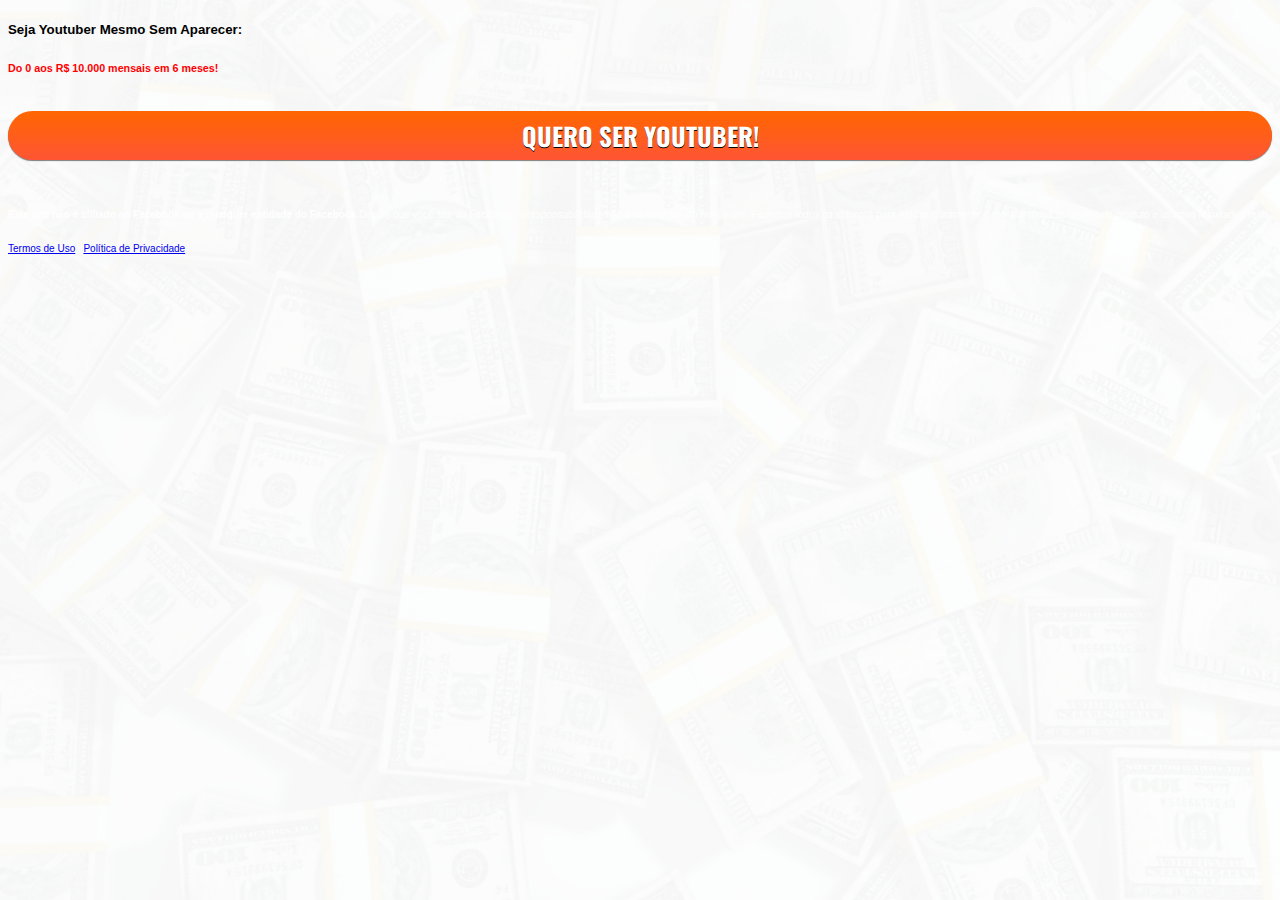
<file: index.html>
<!DOCTYPE html>
<html lang="pt-br">
  <head>
    
    
    <!-- Google Tag Manager -->
<script>(function(w,d,s,l,i){w[l]=w[l]||[];w[l].push({'gtm.start':
new Date().getTime(),event:'gtm.js'});var f=d.getElementsByTagName(s)[0],
j=d.createElement(s),dl=l!='dataLayer'?'&l='+l:'';j.async=true;j.src=
'https://www.googletagmanager.com/gtm.js?id='+i+dl;f.parentNode.insertBefore(j,f);
})(window,document,'script','dataLayer','GTM-PZ3PN7F');</script>
    <!-- End Google Tag Manager -->
    
    
    <meta charset="utf-8">
    <meta name="viewport" content="width=device-width, initial-scale=1, shrink-to-fit=no">

    <link rel="stylesheet" href="https://stackpath.bootstrapcdn.com/bootstrap/4.1.3/css/bootstrap.min.css" integrity="sha384-MCw98/SFnGE8fJT3GXwEOngsV7Zt27NXFoaoApmYm81iuXoPkFOJwJ8ERdknLPMO" crossorigin="anonymous">

    <link rel="preconnect" href="https://fonts.googleapis.com">
    <link rel="preconnect" href="https://fonts.gstatic.com" crossorigin>
    <link href="https://fonts.googleapis.com/css2?family=Cabin:ital,wght@0,400;0,500;0,600;0,700;1,400;1,500;1,600;1,700&family=Dosis:wght@200;300;400;500;600;700;800&family=Oswald:wght@200;300;400;500;600;700&family=Signika:wght@300;400;500;600;700&display=swap" rel="stylesheet">

    <link rel="stylesheet" href="./assets/css/com.css">

    <!-- Título da Página -->
    <title>Hackeando o Youtube</title>
    
    <style type="text/css">
      body {
        color: white;
        background-image: url("assets/img/Money_Background.png");
        background-color: rgba(0, 0, 0, 0.6);
        background-position: center;
        background-size: cover;
        background-attachment: fixed;
      }
    </style>

    <!-- Verificação de Domínio -->
    <meta name="facebook-domain-verification" content="f9i2tptwvby0pt3am78tr60lm4z0wg" />
    
  
    
  </head>
  <body>
    
    <!-- Google Tag Manager (noscript) -->
<noscript><iframe src="https://www.googletagmanager.com/ns.html?id=GTM-PZ3PN7F"
height="0" width="0" style="display:none;visibility:hidden"></iframe></noscript>
    <!-- End Google Tag Manager (noscript) -->
    
    <header class="py-4">
      <div class="container">
        <div class="row justify-content-center">
          <div class="col-lg-8 text-center">

            <!-- Headline -->
            <h5 class="my-4"><p style="color:#000000";><b>Seja Youtuber Mesmo Sem Aparecer:</b></h5>

            <!-- Headline -->
            <h6 class="my-4"><p style="color:#FF0000";><b>Do 0 aos R$ 10.000 mensais em 6 meses!<br><br></b></h6>
            
            


            <!-- VSL -->
            <script type="text/javascript" id="scr_62549f92a95eb8000a7c830a">var s=document.createElement("script");s.src="https://cdn.converteai.net/742c0b01-d8ce-4935-969e-f89017575d5f/players/62549f92a95eb8000a7c830a/player.js",s.async=!0,document.head.appendChild(s);</script>

            <!-- Botão -->
            <div id="cta1" class="mt-4 d-none">
              <a href="https://pay.kiwify.com.br/1FzugTP" class="a-btn" style="background-color:#e71345;padding:12px 16px;cursor:pointer;color:#FFFFFF;font-weight:600;border-radius:48px;border:0px solid #e71345;font-size:20px;">

                <span class="span-btn">QUERO SER YOUTUBER!</span>
              </a>
            </div> 

          
            <!-- Disclamer Facebook -->
            <p style="color:#ffffff";> <font size= 1px><b><br>Este site não é afiliado ao Facebook ou a qualquer entidade do Facebook.</b>Depois que você sair do Facebook, a responsabilidade não é deles e sim do nosso site. Fazemos todos os esforços para indicar claramente e mostrar todas as provas do produto e usamos resultados reais.

            <!-- Termos de Uso e Política de Privacidade -->
            <div class="text-white mt-4"><a href="termos.html" class="text-white">Termos de Uso</a> | <a href="privacidade.html" class="text-white">Política de Privacidade</a></div>
          </div>
        </div>
      </div>
    </header>

    <script type="text/javascript">
      setTimeout(() => {document.getElementById("cta1").classList.remove("d-none")}, 1030000); // temporização da Call to Action (em milissegundos)
    </script>

    <script src="https://code.jquery.com/jquery-3.3.1.slim.min.js" integrity="sha384-q8i/X+965DzO0rT7abK41JStQIAqVgRVzpbzo5smXKp4YfRvH+8abtTE1Pi6jizo" crossorigin="anonymous"></script>
    <script src="https://cdnjs.cloudflare.com/ajax/libs/popper.js/1.14.3/umd/popper.min.js" integrity="sha384-ZMP7rVo3mIykV+2+9J3UJ46jBk0WLaUAdn689aCwoqbBJiSnjAK/l8WvCWPIPm49" crossorigin="anonymous"></script>
    <script src="https://stackpath.bootstrapcdn.com/bootstrap/4.1.3/js/bootstrap.min.js" integrity="sha384-ChfqqxuZUCnJSK3+MXmPNIyE6ZbWh2IMqE241rYiqJxyMiZ6OW/JmZQ5stwEULTy" crossorigin="anonymous"></script>
    <script src="./assets/js/com.js"></script>
  </body>
</html>
</file>
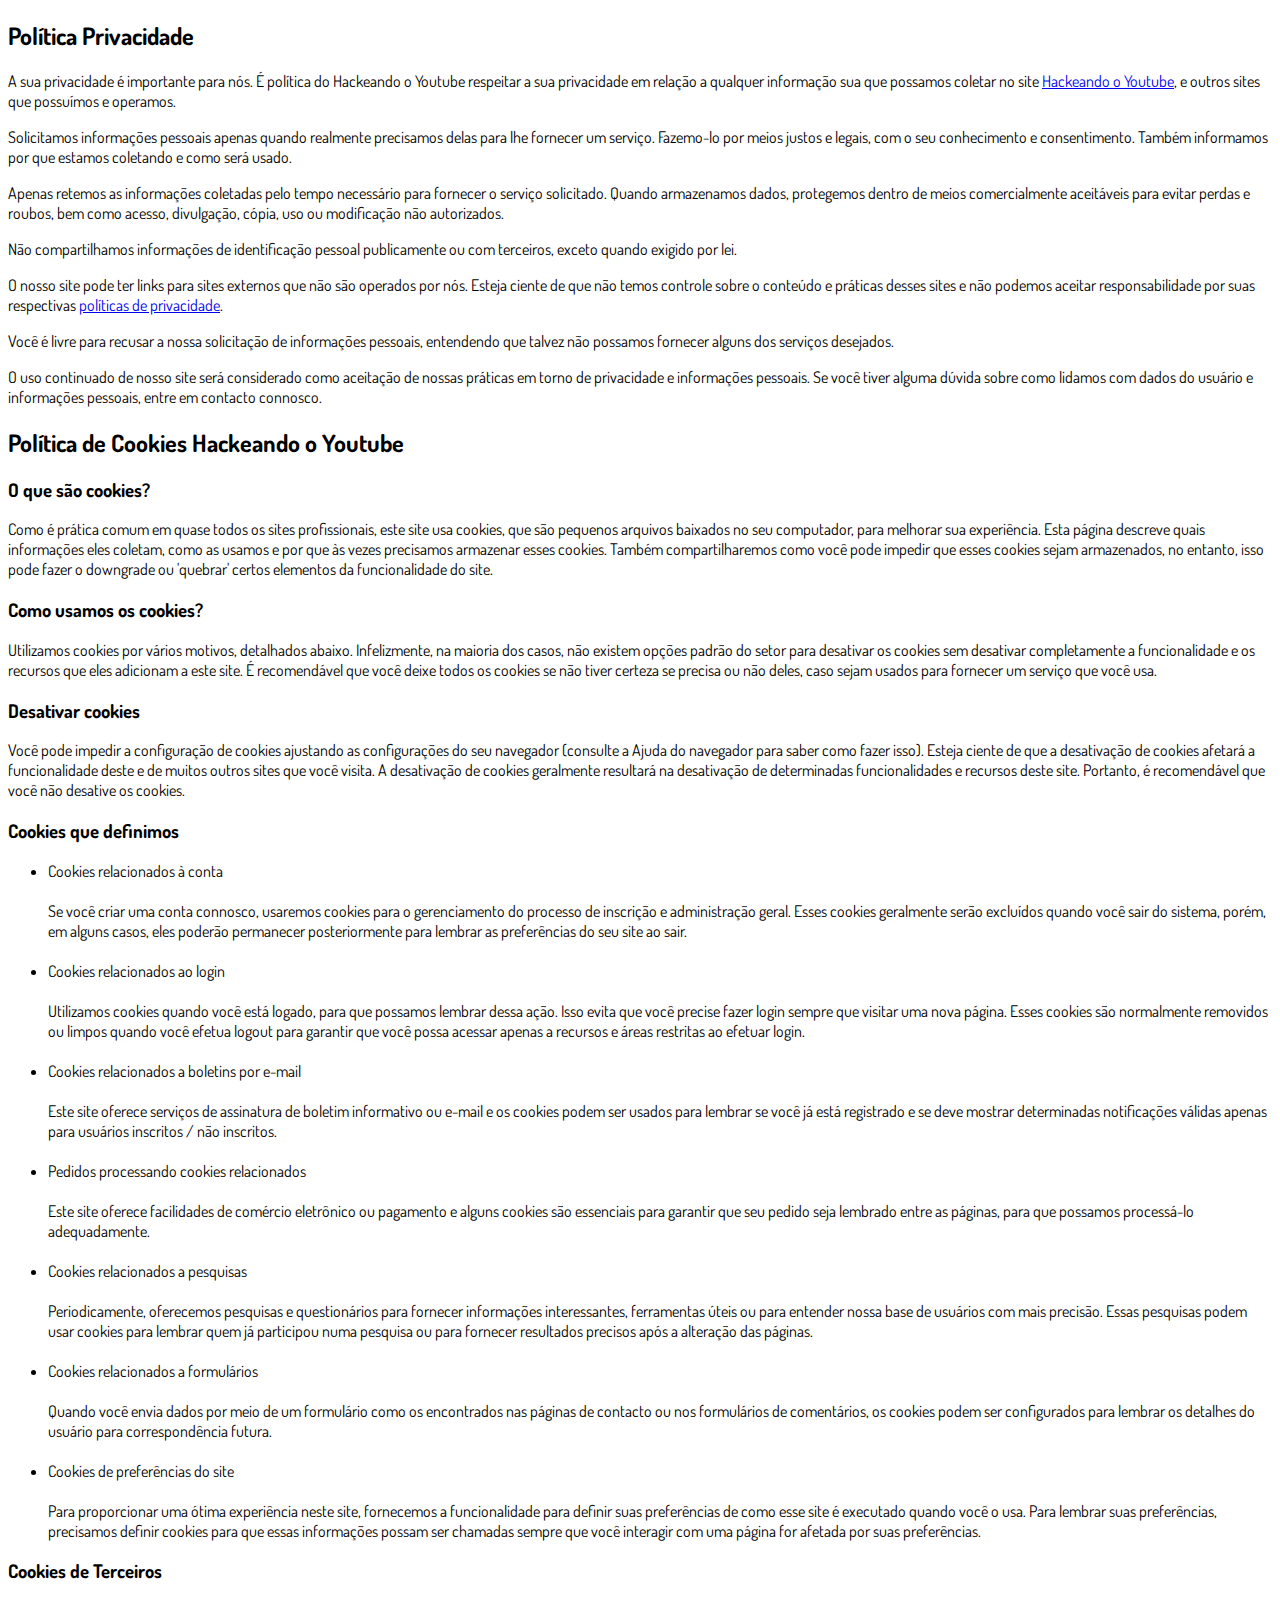
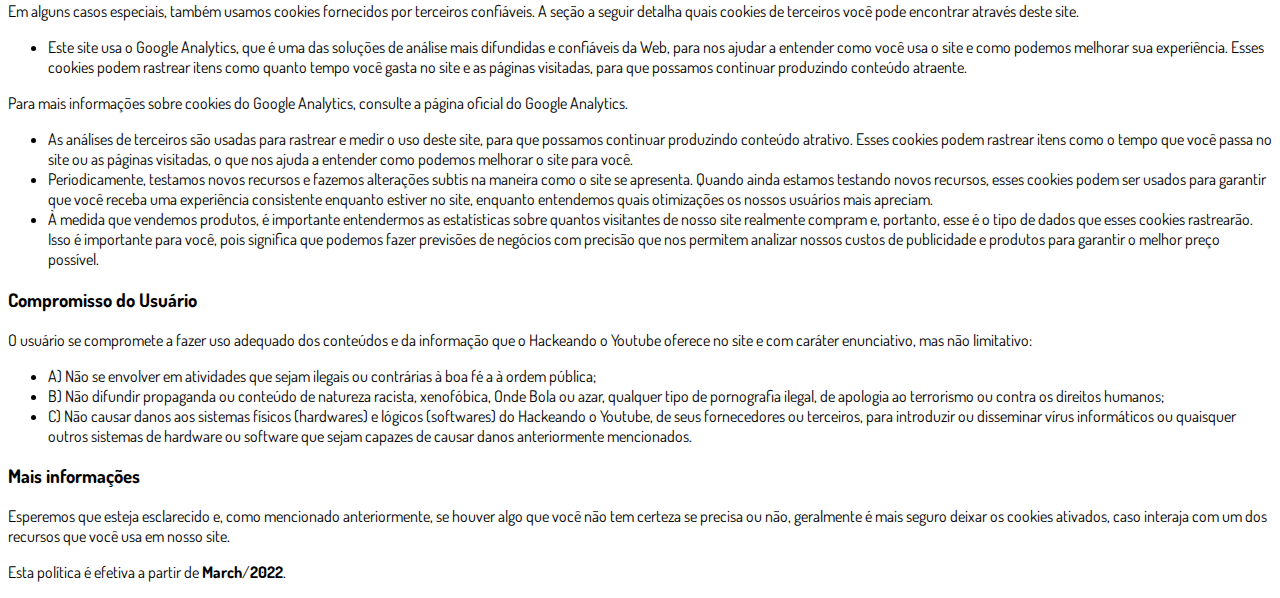
<file: privacidade.html>
<!DOCTYPE html>
<html lang="pt-br">
  <head>
    <meta charset="utf-8">
    <meta name="viewport" content="width=device-width, initial-scale=1, shrink-to-fit=no">

    <link rel="stylesheet" href="https://stackpath.bootstrapcdn.com/bootstrap/4.1.3/css/bootstrap.min.css" integrity="sha384-MCw98/SFnGE8fJT3GXwEOngsV7Zt27NXFoaoApmYm81iuXoPkFOJwJ8ERdknLPMO" crossorigin="anonymous">

    <link rel="preconnect" href="https://fonts.googleapis.com">
    <link rel="preconnect" href="https://fonts.gstatic.com" crossorigin>
    <link href="https://fonts.googleapis.com/css2?family=Dosis:wght@200;300;400;500;600;700;800&display=swap" rel="stylesheet">
    
    <!-- Ícone da Página -->
    <link rel="shortcut icon" type="image/jpg" href="./assets/img/favicon.png">

    <!-- Título da Página -->
    <title>Política de Privacidade | Hackeando o Youtube</title>
    
    <style type="text/css">
      body {
        font-family: 'Dosis', sans-serif;
      }
    </style>

  </head>
  <body>
    
    <div class="container py-5">
      <div class="row justify-content-center">
        <div class="col-lg-8">
          <h2>Política Privacidade</h2>                    <p>A sua privacidade é importante para nós. É política do Hackeando o Youtube respeitar a sua privacidade em relação a qualquer informação sua que possamos coletar no site <a href="#">Hackeando o Youtube</a>, e outros sites que possuímos e operamos.</p>                    <p>Solicitamos informações pessoais apenas quando realmente precisamos delas para lhe fornecer um serviço. Fazemo-lo por meios justos e legais, com o seu conhecimento e consentimento. Também informamos por que estamos coletando e como será usado.                    </p>                    <p>Apenas retemos as informações coletadas pelo tempo necessário para fornecer o serviço solicitado. Quando armazenamos dados, protegemos dentro de meios comercialmente aceitáveis ​​para evitar perdas e roubos, bem como acesso, divulgação, cópia, uso ou                        modificação não autorizados.</p>                    <p>Não compartilhamos informações de identificação pessoal publicamente ou com terceiros, exceto quando exigido por lei.</p>                    <p>O nosso site pode ter links para sites externos que não são operados por nós. Esteja ciente de que não temos controle sobre o conteúdo e práticas desses sites e não podemos aceitar responsabilidade por suas respectivas <a href='https://politicaprivacidade.com' target='_BLANK'>políticas de privacidade</a>.                    </p>                    <p>Você é livre para recusar a nossa solicitação de informações pessoais, entendendo que talvez não possamos fornecer alguns dos serviços desejados.</p>                    <p>O uso continuado de nosso site será considerado como aceitação de nossas práticas em torno de privacidade e informações pessoais. Se você tiver alguma dúvida sobre como lidamos com dados do usuário e informações pessoais, entre em contacto connosco.</p>                    <h2>Política de Cookies Hackeando o Youtube</h2>                    <h3>O que são cookies?</h3>                    <p>Como é prática comum em quase todos os sites profissionais, este site usa cookies, que são pequenos arquivos baixados no seu computador, para melhorar sua experiência. Esta página descreve quais informações eles coletam, como as usamos e por que às vezes                        precisamos armazenar esses cookies. Também compartilharemos como você pode impedir que esses cookies sejam armazenados, no entanto, isso pode fazer o downgrade ou 'quebrar' certos elementos da funcionalidade do site.</p>                    <h3>Como usamos os cookies?</h3>                    <p>Utilizamos cookies por vários motivos, detalhados abaixo. Infelizmente, na maioria dos casos, não existem opções padrão do setor para desativar os cookies sem desativar completamente a funcionalidade e os recursos que eles adicionam a este site. É recomendável                        que você deixe todos os cookies se não tiver certeza se precisa ou não deles, caso sejam usados ​​para fornecer um serviço que você usa.</p>                    <h3>Desativar cookies</h3>                    <p>Você pode impedir a configuração de cookies ajustando as configurações do seu navegador (consulte a Ajuda do navegador para saber como fazer isso). Esteja ciente de que a desativação de cookies afetará a funcionalidade deste e de muitos outros sites que                        você visita. A desativação de cookies geralmente resultará na desativação de determinadas funcionalidades e recursos deste site. Portanto, é recomendável que você não desative os cookies.</p>                    <h3>Cookies que definimos</h3>                    <ul>                        <li>                            Cookies relacionados à conta<br><br> Se você criar uma conta connosco, usaremos cookies para o gerenciamento do processo de inscrição e administração geral. Esses cookies geralmente serão excluídos quando você sair do sistema, porém, em alguns                            casos, eles poderão permanecer posteriormente para lembrar as preferências do seu site ao sair.<br><br>                        </li>                        <li>                            Cookies relacionados ao login<br><br> Utilizamos cookies quando você está logado, para que possamos lembrar dessa ação. Isso evita que você precise fazer login sempre que visitar uma nova página. Esses cookies são normalmente removidos ou limpos                            quando você efetua logout para garantir que você possa acessar apenas a recursos e áreas restritas ao efetuar login.<br><br>                        </li>                        <li>                            Cookies relacionados a boletins por e-mail<br><br> Este site oferece serviços de assinatura de boletim informativo ou e-mail e os cookies podem ser usados ​​para lembrar se você já está registrado e se deve mostrar determinadas notificações                            válidas apenas para usuários inscritos / não inscritos.<br><br>                        </li>                        <li>                            Pedidos processando cookies relacionados<br><br> Este site oferece facilidades de comércio eletrônico ou pagamento e alguns cookies são essenciais para garantir que seu pedido seja lembrado entre as páginas, para que possamos processá-lo adequadamente.<br><br>                        </li>                        <li>                            Cookies relacionados a pesquisas<br><br> Periodicamente, oferecemos pesquisas e questionários para fornecer informações interessantes, ferramentas úteis ou para entender nossa base de usuários com mais precisão. Essas pesquisas podem usar cookies                            para lembrar quem já participou numa pesquisa ou para fornecer resultados precisos após a alteração das páginas.<br><br>                        </li>                        <li>                            Cookies relacionados a formulários<br><br> Quando você envia dados por meio de um formulário como os encontrados nas páginas de contacto ou nos formulários de comentários, os cookies podem ser configurados para lembrar os detalhes do usuário                            para correspondência futura.<br><br>                        </li>                        <li>                            Cookies de preferências do site<br><br> Para proporcionar uma ótima experiência neste site, fornecemos a funcionalidade para definir suas preferências de como esse site é executado quando você o usa. Para lembrar suas preferências, precisamos                            definir cookies para que essas informações possam ser chamadas sempre que você interagir com uma página for afetada por suas preferências.<br>                        </li>                    </ul>                    <h3>Cookies de Terceiros</h3>                    <p>Em alguns casos especiais, também usamos cookies fornecidos por terceiros confiáveis. A seção a seguir detalha quais cookies de terceiros você pode encontrar através deste site.</p>                    <ul>                        <li>                            Este site usa o Google Analytics, que é uma das soluções de análise mais difundidas e confiáveis ​​da Web, para nos ajudar a entender como você usa o site e como podemos melhorar sua experiência. Esses cookies podem rastrear itens como quanto tempo                            você gasta no site e as páginas visitadas, para que possamos continuar produzindo conteúdo atraente.                        </li>                    </ul>                    <p>Para mais informações sobre cookies do Google Analytics, consulte a página oficial do Google Analytics.</p>                    <ul>                        <li>                            As análises de terceiros são usadas para rastrear e medir o uso deste site, para que possamos continuar produzindo conteúdo atrativo. Esses cookies podem rastrear itens como o tempo que você passa no site ou as páginas visitadas, o que nos ajuda a entender                            como podemos melhorar o site para você.</li>                        <li>                            Periodicamente, testamos novos recursos e fazemos alterações subtis na maneira como o site se apresenta. Quando ainda estamos testando novos recursos, esses cookies podem ser usados ​​para garantir que você receba uma experiência consistente enquanto                            estiver no site, enquanto entendemos quais otimizações os nossos usuários mais apreciam.</li>                        <li>                            À medida que vendemos produtos, é importante entendermos as estatísticas sobre quantos visitantes de nosso site realmente compram e, portanto, esse é o tipo de dados que esses cookies rastrearão. Isso é importante para você, pois significa que podemos                            fazer previsões de negócios com precisão que nos permitem analizar nossos custos de publicidade e produtos para garantir o melhor preço possível.</li>                                            </ul>                    <h3>Compromisso do Usuário</h3>                                <p>O usuário se compromete a fazer uso adequado dos conteúdos e da informação que o Hackeando o Youtube oferece no site e com caráter enunciativo, mas não limitativo:</p>                                        <ul>                        <li>A) Não se envolver em atividades que sejam ilegais ou contrárias à boa fé a à ordem pública;</li>                        <li>B) Não difundir propaganda ou conteúdo de natureza racista, xenofóbica, <a style='color: inherit !important; text-decoration:none !important;' href='https://ondeapostar.pt/onde-da-a-bola/'>Onde Bola</a> ou azar, qualquer tipo de pornografia ilegal, de apologia ao terrorismo ou contra os direitos humanos;</li>                        <li>C) Não causar danos aos sistemas físicos (hardwares) e lógicos (softwares) do Hackeando o Youtube, de seus fornecedores ou terceiros, para introduzir ou disseminar vírus informáticos ou quaisquer outros sistemas de hardware ou software que sejam capazes de causar danos anteriormente mencionados.</li>                    </ul>                                        <h3>Mais informações</h3>                    <p>Esperemos que esteja esclarecido e, como mencionado anteriormente, se houver algo que você não tem certeza se precisa ou não, geralmente é mais seguro deixar os cookies ativados, caso interaja com um dos recursos que você usa em nosso site.</p>                    <p>Esta política é efetiva a partir de <strong>March</strong>/<strong>2022</strong>.</p>
        </div>
      </div>
    </div>

    <script src="https://code.jquery.com/jquery-3.3.1.slim.min.js" integrity="sha384-q8i/X+965DzO0rT7abK41JStQIAqVgRVzpbzo5smXKp4YfRvH+8abtTE1Pi6jizo" crossorigin="anonymous"></script>
    <script src="https://cdnjs.cloudflare.com/ajax/libs/popper.js/1.14.3/umd/popper.min.js" integrity="sha384-ZMP7rVo3mIykV+2+9J3UJ46jBk0WLaUAdn689aCwoqbBJiSnjAK/l8WvCWPIPm49" crossorigin="anonymous"></script>
    <script src="https://stackpath.bootstrapcdn.com/bootstrap/4.1.3/js/bootstrap.min.js" integrity="sha384-ChfqqxuZUCnJSK3+MXmPNIyE6ZbWh2IMqE241rYiqJxyMiZ6OW/JmZQ5stwEULTy" crossorigin="anonymous"></script>
  </body>
</html>
</file>
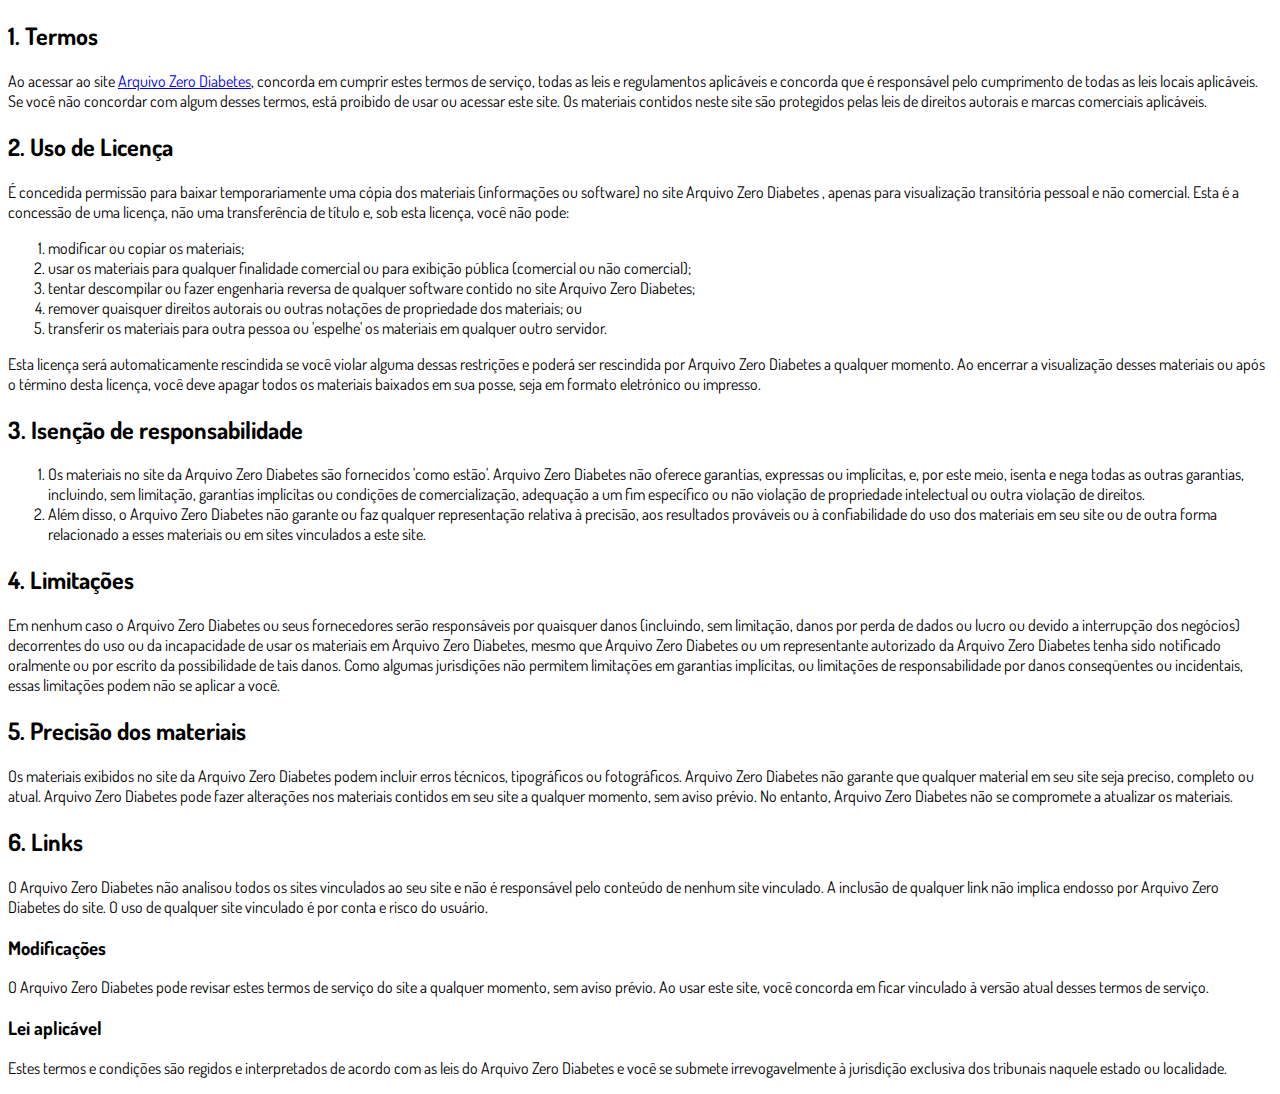
<file: termos.html>
<!DOCTYPE html>
<html lang="pt-br">
  <head>
    <meta charset="utf-8">
    <meta name="viewport" content="width=device-width, initial-scale=1, shrink-to-fit=no">

    <link rel="stylesheet" href="https://stackpath.bootstrapcdn.com/bootstrap/4.1.3/css/bootstrap.min.css" integrity="sha384-MCw98/SFnGE8fJT3GXwEOngsV7Zt27NXFoaoApmYm81iuXoPkFOJwJ8ERdknLPMO" crossorigin="anonymous">

    <link rel="preconnect" href="https://fonts.googleapis.com">
    <link rel="preconnect" href="https://fonts.gstatic.com" crossorigin>
    <link href="https://fonts.googleapis.com/css2?family=Dosis:wght@200;300;400;500;600;700;800&display=swap" rel="stylesheet">
    
    <!-- Ícone da Página -->
    <link rel="shortcut icon" type="image/jpg" href="./assets/img/favicon.png">

    <!-- Título da Página -->
    <title>Termos de Uso | Arquivo Zero Diabetes</title>
    
    <style type="text/css">
      body {
        font-family: 'Dosis', sans-serif;
      }
    </style>

  </head>
  <body>
    
    <div class="container py-5">
      <div class="row justify-content-center">
        <div class="col-lg-8">
          <h2>1. Termos</h2>            <p>Ao acessar ao site <a href='#'>Arquivo Zero Diabetes</a>, concorda em cumprir estes termos de serviço, todas as leis e regulamentos aplicáveis ​​e concorda que é responsável pelo cumprimento de todas as leis locais aplicáveis. Se você não concordar com algum                desses termos, está proibido de usar ou acessar este site. Os materiais contidos neste site são protegidos pelas leis de direitos autorais e marcas comerciais aplicáveis.</p>            <h2>2. Uso de Licença</h2>            <p>É concedida permissão para baixar temporariamente uma cópia dos materiais (informações ou software) no site Arquivo Zero Diabetes , apenas para visualização transitória pessoal e não comercial. Esta é a concessão de uma licença, não uma transferência de título e,                sob esta licença, você não pode: </p>            <ol>            <li>modificar ou copiar os materiais;  </li>            <li>usar os materiais para qualquer finalidade comercial ou para exibição pública (comercial ou não comercial);  </li>            <li>tentar descompilar ou fazer engenharia reversa de qualquer software contido no site Arquivo Zero Diabetes;  </li>            <li>remover quaisquer direitos autorais ou outras notações de propriedade dos materiais; ou  </li>            <li>transferir os materiais para outra pessoa ou 'espelhe' os materiais em qualquer outro servidor.</li>            </ol>            <p>Esta licença será automaticamente rescindida se você violar alguma dessas restrições e poderá ser rescindida por Arquivo Zero Diabetes a qualquer momento. Ao encerrar a visualização desses materiais ou após o término desta licença, você deve apagar todos os materiais                baixados em sua posse, seja em formato eletrónico ou impresso.</p>            <h2>3. Isenção de responsabilidade</h2>            <ol>            <li>Os materiais no site da Arquivo Zero Diabetes são fornecidos 'como estão'. Arquivo Zero Diabetes não oferece garantias, expressas ou implícitas, e, por este meio, isenta e nega todas as outras garantias, incluindo, sem limitação, garantias implícitas ou condições de comercialização,            adequação a um fim específico ou não violação de propriedade intelectual ou outra violação de direitos. </li>            <li>Além disso, o Arquivo Zero Diabetes não garante ou faz qualquer representação relativa à precisão, aos resultados prováveis ​​ou à confiabilidade do uso dos            materiais em seu site ou de outra forma relacionado a esses materiais ou em sites vinculados a este site.</li>            </ol>            <h2>4. Limitações</h2>            <p>Em nenhum caso o Arquivo Zero Diabetes ou seus fornecedores serão responsáveis ​​por quaisquer danos (incluindo, sem limitação, danos por perda de dados ou lucro ou devido a interrupção dos negócios) decorrentes do uso ou da incapacidade de usar os materiais em Arquivo Zero Diabetes,                mesmo que Arquivo Zero Diabetes ou um representante autorizado da Arquivo Zero Diabetes tenha sido notificado oralmente ou por escrito da possibilidade de tais danos. Como algumas jurisdições não permitem limitações em garantias implícitas, ou limitações de responsabilidade                por danos conseqüentes ou incidentais, essas limitações podem não se aplicar a você.</p>            <h2>5. Precisão dos materiais</h2>            <p>Os materiais exibidos no site da Arquivo Zero Diabetes podem incluir erros técnicos, tipográficos ou fotográficos. Arquivo Zero Diabetes não garante que qualquer material em seu site seja preciso, completo ou atual. Arquivo Zero Diabetes pode fazer alterações nos materiais contidos em seu                site a qualquer momento, sem aviso prévio. No entanto, Arquivo Zero Diabetes não se compromete a atualizar os materiais.</p>            <h2>6. Links</h2>            <p>O Arquivo Zero Diabetes não analisou todos os sites vinculados ao seu site e não é responsável pelo conteúdo de nenhum site vinculado. A inclusão de qualquer link não implica endosso por Arquivo Zero Diabetes do site. O uso de qualquer site vinculado é por conta e risco do usuário.</p>            </p>            <h3>Modificações</h3>            <p>O Arquivo Zero Diabetes pode revisar estes termos de serviço do site a qualquer momento, sem aviso prévio. Ao usar este site, você concorda em ficar vinculado à versão atual desses termos de serviço.</p>            <h3>Lei aplicável</h3>            <p>Estes termos e condições são regidos e interpretados de acordo com as leis do Arquivo Zero Diabetes e você se submete irrevogavelmente à jurisdição exclusiva dos tribunais naquele estado ou localidade.</p>
        </div>
      </div>
    </div>

    <script src="https://code.jquery.com/jquery-3.3.1.slim.min.js" integrity="sha384-q8i/X+965DzO0rT7abK41JStQIAqVgRVzpbzo5smXKp4YfRvH+8abtTE1Pi6jizo" crossorigin="anonymous"></script>
    <script src="https://cdnjs.cloudflare.com/ajax/libs/popper.js/1.14.3/umd/popper.min.js" integrity="sha384-ZMP7rVo3mIykV+2+9J3UJ46jBk0WLaUAdn689aCwoqbBJiSnjAK/l8WvCWPIPm49" crossorigin="anonymous"></script>
    <script src="https://stackpath.bootstrapcdn.com/bootstrap/4.1.3/js/bootstrap.min.js" integrity="sha384-ChfqqxuZUCnJSK3+MXmPNIyE6ZbWh2IMqE241rYiqJxyMiZ6OW/JmZQ5stwEULTy" crossorigin="anonymous"></script>
  </body>
</html>
</file>
<file: assets/css/com.css>
@media (max-width: 768px) {
  .video-player {
    width: 100%;
    background: 0 0;
  }
  .video-player iframe {
    width: 100%;
    height: 100%;
    top: 0;
    margin: auto;
  }
  #frame {
    width: 100%;
    height: 100%;
    top: 0;
    margin: auto;
  }
}

* {
  font-family: helvetica, arial, sans-serif;
}

body {
  font-size: 16px;
}

.fb-comments {
  border: 1px solid #e9ebee;
  border-radius: 3px;
  padding: 0 15px;
  padding-bottom: 15px;
  margin: auto;
  position: relative;
  color: #4267b2;
}

.fb-comments-header {
  padding: 15px 0;
  border-bottom: 1px solid #e9ebee;
}

.fb-comments-header span {
  color: #000;
  font-weight: 700;
  font-size: 0.9em;
}

.fb-comments-comment {
  border: none;
  padding: 0;
  margin: 10px 0;
  width: 100%;
}

.fb-comments-reply-wrapper {
  margin-left: 60px;
  border-left: 1px dotted #e9ebee;
  padding-left: 5px;
}

tr,
td {
  border: none;
  margin: 0;
}

td {
  padding: 2.5px;
}

tr {
  padding: 2.5px 0;
}

.fb-comments-comment-img {
  vertical-align: top;
  width: 48px;
  padding-right: 5px;
}

.fb-comments-comment-img img {
  max-width: 48px;
  border-radius: 25px;
}

.fb-comments-comment-name {
  font-size: 0.85em;
}

.fb-comments-comment-name name {
  color: #365899;
  text-decoration: none;
  font-weight: 700;
  cursor: pointer;
  cursor: hand;
}

.fb-comments-comment-name name:hover {
  text-decoration: underline;
}

.fb-comments-comment-name occupation {
  color: #90949c;
}

.fb-comments-comment-text {
  font-size: 0.9em;
  color: #000;
  border-radius: 21px;
  background-color: #eaebef;
  padding: 10px 20px;
}

.fb-comments-comment-actions like,
.fb-comments-comment-actions reply {
  font-size: 0.75em;
  color: #4267b2;
  text-decoration: none;
  cursor: pointer;
  cursor: hand;
}

.fb-comments-comment-actions like.liked {
  color: #90949c;
}

.fb-comments-comment-actions like:hover,
.fb-comments-comment-actions reply:hover {
  text-decoration: underline;
}

.fb-comments-comment-actions likes {
  font-size: 13px;
  background: url(https://cloudcode.site/likes.png);
  background-repeat: no-repeat;
  padding-left: 43px;
  padding-right: 6px;
  padding-top: 3px;
  padding-bottom: 2px;
  margin-top: -10px;
  float: right;
  background-color: #fff;
  border: solid #eaebef;
  border-radius: 19px;
}

.fb-comments-comment-actions date {
  font-size: 0.75em;
  color: #90949c;
  text-decoration: none;
  cursor: pointer;
  cursor: hand;
}

.fb-comments-comment-actions date:hover {
  text-decoration: underline;
}

.fb-comments-loadmore {
  background: #4080ff;
  border: 1px solid #4080ff;
  border-radius: 3px;
  box-sizing: border-box;
  color: #fff;
  font-size: 14px;
  padding: 0.875em;
  text-shadow: none;
  width: 100%;
  font-weight: 700;
  cursor: hand;
  cursor: pointer;
}

.fb-reply-input {
  border: 1px solid lightgrey;
  border-radius: 3px;
  width: 100%;
  padding: 5px 7.5px;
  font-size: 0.75em;
  color: #000;
  outline: none;
}

.fb-reply-input:hover,
.fb-reply-button:hover {
  outline: none;
}

.fb-reply-button {
  background: #4080ff;
  border: 1px solid #4080ff;
  border-radius: 3px;
  box-sizing: border-box;
  color: #fff;
  font-size: 0.75em;
  padding: 5px 7.5px;
  text-shadow: none;
  width: 100%;
  font-weight: 700;
  cursor: hand;
  cursor: pointer;
  outline: none;
}

.bbtn {
  width: 100%;
  max-width: 449px;
}

@media (max-width: 768px) {
  .video-player {
    margin-top: 0 !important;
  }
}

.a-btn {
      text-decoration: none;
      -webkit-font-smoothing: antialiased;
      margin: 0;
      border: 0; 
      font: inherit; 
      vertical-align: baseline;
      color: #2e82bc; 
      outline: 0; 
      line-height: 1; 
      text-align: center; 
      position:relative!important; display: inline-block!important;
      border-style: solid; 
      width: 100%; padding-left: 0!important; padding-right: 0!important; 
      margin-bottom: 10px; 
      padding: 22px 44px; border-color: #ff5535; border-width: 0px; 
      border-radius: 6px; 
      background: linear-gradient(to bottom, #ff6600 0%, #ff5535 100%); 
      box-shadow: 0px 1px 1px 0px rgba(0,0,0,0.5); 
      text-decoration: none!important;
    }
    .span-btn {
      text-decoration: none;
      -webkit-font-smoothing: antialiased; 
      text-align: center;
      margin: 0; 
      border: 0; 
      font: inherit;
      vertical-align: baseline;
      display: block; 
      position: relative; 
      z-index: 1; 
      padding: 0 15px; 
      white-space: normal; 
      font-size: 25px;
      color: #ffffff; 
      font-family: Oswald; 
      font-weight: bold; 
      text-shadow: #000000 0px 1px 0px;
      text-decoration: none;
    }
    .span-btn2 {
      -webkit-font-smoothing: antialiased; 
      text-align: center;
      padding: 0; border: 0;
      font: inherit; 
      vertical-align: baseline; 
      display: block; 
      position: relative;
      z-index: 1; 
      margin: .2em 0 -.5em; 
      font-size: 15px; 
      color: #f5e051; 
      font-family: Cabin; 
      font-weight: bold; 
      font-style: italic;
      text-shadow: #000000 0px 1px 0px;
    }
</file>
